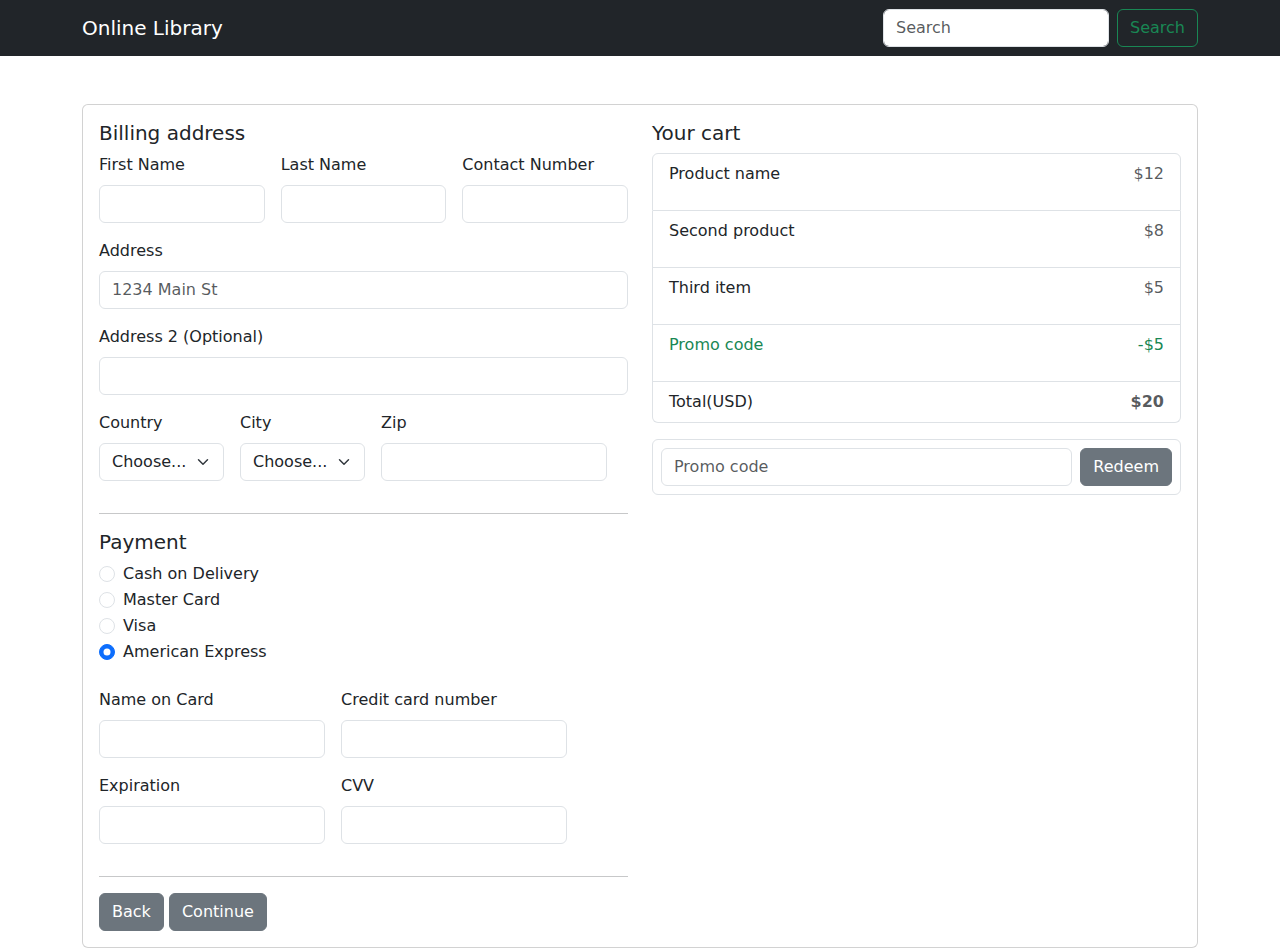
<file: orderform.html>
<!DOCTYPE html>
<html lang="en">
  <head>
    <meta charset="UTF-8" />
    <meta http-equiv="X-UA-Compatible" content="IE=edge" />
    <meta name="viewport" content="width=device-width, initial-scale=1.0" />
    <title>Order Form</title>

    <link
      href="https://cdn.jsdelivr.net/npm/bootstrap@5.3.0/dist/css/bootstrap.min.css"
      rel="stylesheet"
    />
  </head>
  <body>
    <nav class="navbar navbar-expand-lg navbar-dark bg-dark">
      <div class="container-md">
        <a href="index.html" class="navbar-brand" href="#">Online Library</a>
        <button
          class="navbar-toggler"
          type="button"
          data-bs-toggle="collapse"
          data-bs-target="#navbarSupportedContent"
          aria-controls="navbarSupportedContent"
          aria-expanded="false"
          aria-label="Toggle navigation"
        >
          <span class="navbar-toggler-icon"></span>
        </button>
        <div class="collapse navbar-collapse" id="navbarSupportedContent">
          <form class="d-flex ms-auto" role="search">
            <input
              class="form-control me-2"
              type="search"
              placeholder="Search"
              aria-label="Search"
            />
            <button class="btn btn-outline-success" type="submit">Search</button>
          </form>
        </div>
      </div>
    </nav>

    <div class="container-md">
      <div class="card mt-5">
        <div class="card-body">
          <form>
            <div class="row">
              <div class="col-lg-6">
                <h5>Billing address</h5>
                <div class="d-flex align-items-center gap-3">
                  <div class="mb-3">
                    <label class="form-label">First Name</label>
                    <input type="text" class="form-control" />
                  </div>
                  <div class="mb-3">
                    <label class="form-label">Last Name</label>
                    <input type="text" class="form-control" />
                  </div>
                  <div class="mb-3">
                    <label class="form-label">Contact Number</label>
                    <input type="number" class="form-control" />
                  </div>
                </div>
                <div class="mb-3">
                  <label class="form-label">Address</label>
                  <input type="text" class="form-control" placeholder="1234 Main St" />
                </div>
                <div class="mb-3">
                  <label class="form-label">Address 2 (Optional)</label>
                  <input type="text" class="form-control" />
                </div>
                <div class="d-flex align-items-center gap-3">
                  <div class="mb-3">
                    <label class="form-label">Country</label>
                    <select class="form-select w-100" aria-label="Default select example">
                      <option selected>Choose...</option>
                      <option value="1">One</option>
                      <option value="2">Two</option>
                      <option value="3">Three</option>
                    </select>
                  </div>
                  <div class="mb-3">
                    <label class="form-label">City</label>
                    <select class="form-select w-100" aria-label="Default select example">
                      <option selected>Choose...</option>
                      <option value="1">One</option>
                      <option value="2">Two</option>
                      <option value="3">Three</option>
                    </select>
                  </div>
                  <div class="mb-3">
                    <label class="form-label">Zip</label>
                    <input type="number" class="form-control" />
                  </div>
                </div>
                <hr />
                <div>
                  <h5>Payment</h5>
                  <div>
                    <div class="form-check">
                      <input
                        class="form-check-input"
                        type="radio"
                        name="flexRadioDefault"
                        id="flexRadioDefault1"
                      />
                      <label class="form-check-label" for="flexRadioDefault1"
                        >Cash on Delivery</label
                      >
                    </div>
                    <div class="form-check">
                      <input
                        class="form-check-input"
                        type="radio"
                        name="flexRadioDefault"
                        id="flexRadioDefault2"
                        checked
                      />
                      <label class="form-check-label" for="flexRadioDefault2"> Master Card </label>
                    </div>
                    <div class="form-check">
                      <input
                        class="form-check-input"
                        type="radio"
                        name="flexRadioDefault"
                        id="flexRadioDefault1"
                      />
                      <label class="form-check-label" for="flexRadioDefault1">Visa</label>
                    </div>
                    <div class="form-check">
                      <input
                        class="form-check-input"
                        type="radio"
                        name="flexRadioDefault"
                        id="flexRadioDefault2"
                        checked
                      />
                      <label class="form-check-label" for="flexRadioDefault2">
                        American Express
                      </label>
                    </div>
                  </div>
                </div>
                <div class="mt-4">
                  <div class="d-flex align-items-center gap-3">
                    <div class="mb-3">
                      <label class="form-label">Name on Card</label>
                      <input type="text" class="form-control" />
                    </div>
                    <div class="mb-3">
                      <label class="form-label">Credit card number</label>
                      <input type="text" class="form-control" />
                    </div>
                  </div>
                </div>
                <div>
                  <div class="d-flex align-items-center gap-3">
                    <div class="mb-3">
                      <label class="form-label">Expiration</label>
                      <input type="text" class="form-control" />
                    </div>
                    <div class="mb-3">
                      <label class="form-label">CVV</label>
                      <input type="text" class="form-control" />
                    </div>
                  </div>
                </div>

                <hr />
                <div>
                  <button class="btn btn-secondary">Back</button>
                  <button class="btn btn-secondary">Continue</button>
                </div>
              </div>
              <div class="col-lg-6">
                <h5>Your cart</h5>
                <ul class="list-group">
                    <li class="list-group-item">
                        <div class="d-flex justify-content-between">
                            <div>
                                <p>Product name</p>
                            </div>
                            <span class="text-muted">$12</span>
                        </div>
                    </li>
                    <li class="list-group-item">
                        <div class="d-flex justify-content-between">
                            <div>
                                <p>Second product</p>
                            </div>
                            <span class="text-muted">$8</span>
                        </div>
                    </li>
                    <li class="list-group-item">
                        <div class="d-flex justify-content-between">
                            <div>
                                <p>Third item</p>
                            </div>
                            <span class="text-muted">$5</span>
                        </div>
                    </li>
                    <li class="list-group-item">
                        <div class="d-flex justify-content-between">
                            <div>
                                <p class="text-success">Promo code</p>
                            </div>
                            <span class="text-success">-$5</span>
                        </div>
                    </li>
                    <li class="list-group-item">
                        <div class="d-flex justify-content-between">
                            Total(USD)
                            <span class="fw-bold text-muted">$20</span>
                        </div>
                    </li>
                  </ul>
                  <div class="border p-2 mt-3 rounded-2 d-flex align-content-center gap-2">
                    <input type="text" class="form-control" placeholder="Promo code">
                    <button class="btn btn-secondary">Redeem</button>
                  </div>
              </div>
            </div>
          </form>
        </div>
      </div>
    </div>

    <script src="https://cdn.jsdelivr.net/npm/bootstrap@5.3.0/dist/js/bootstrap.bundle.min.js"></script>
  </body>
</html>
</file>
